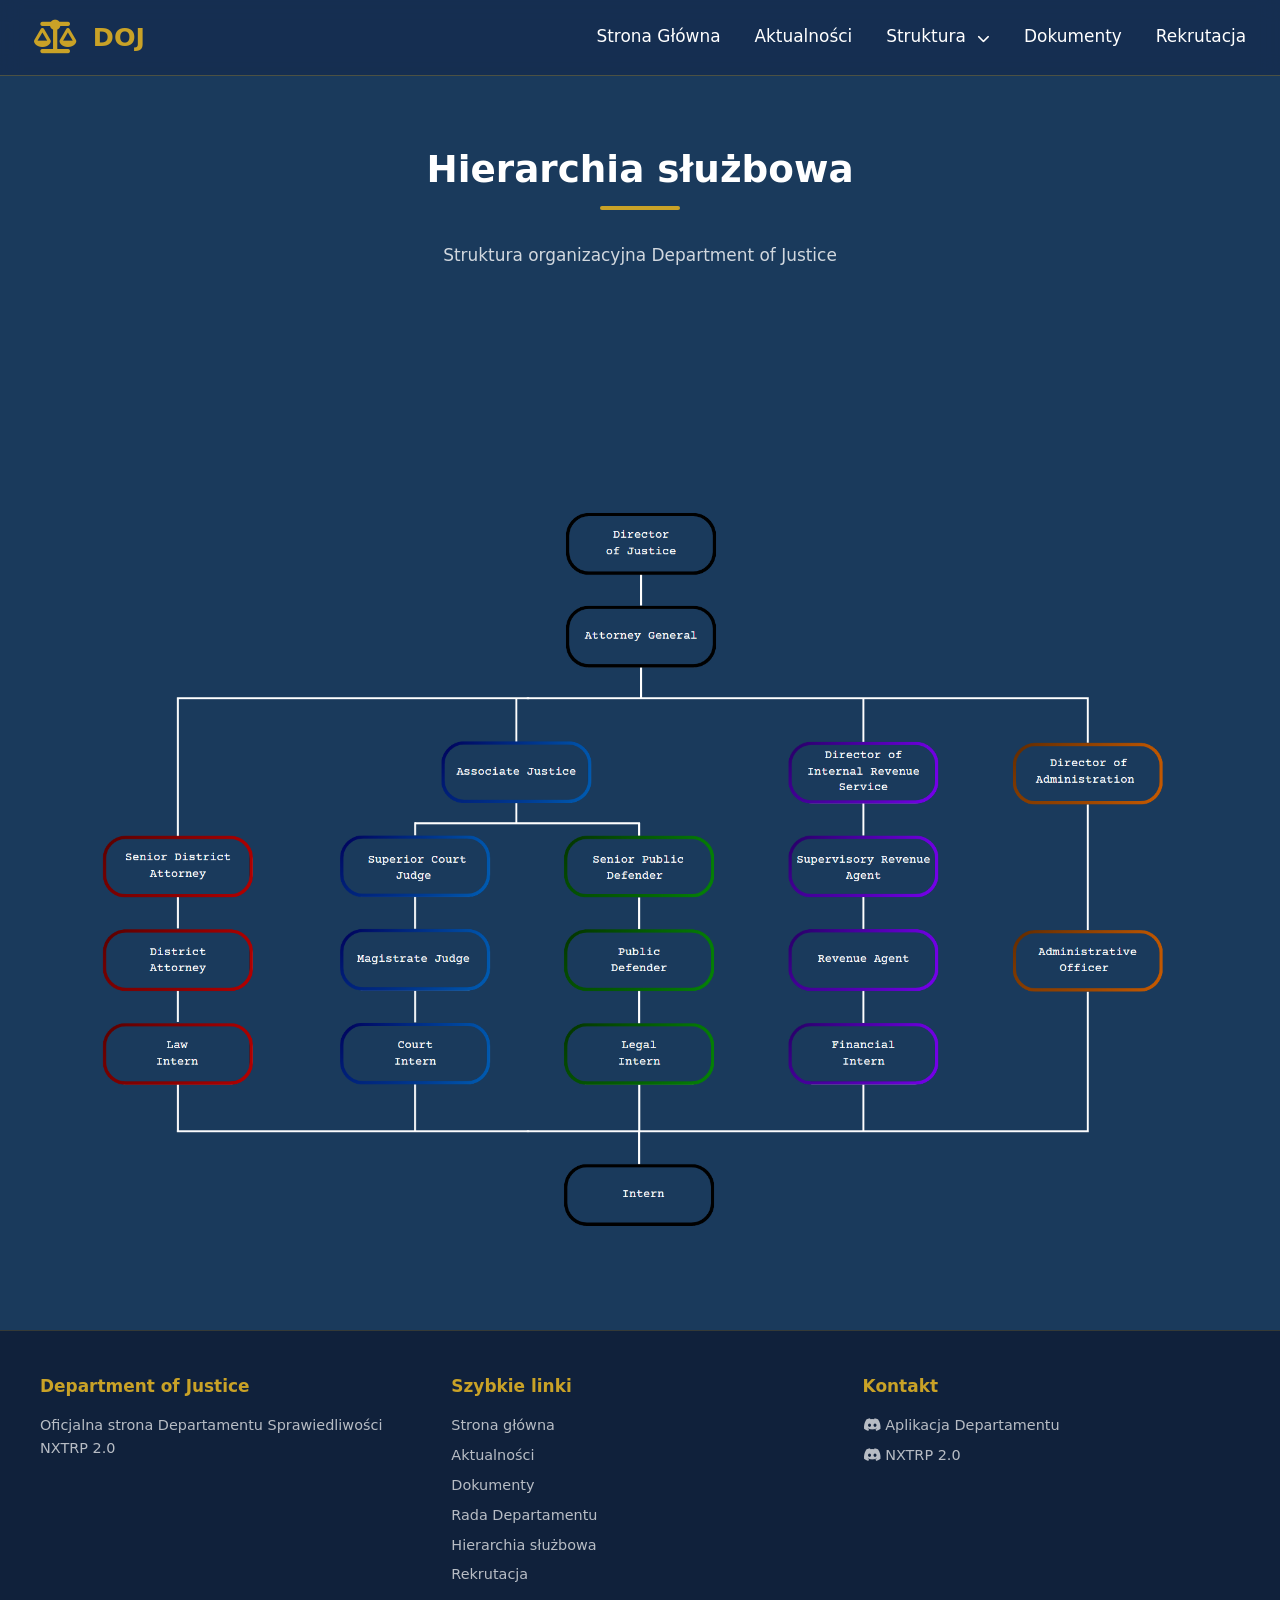
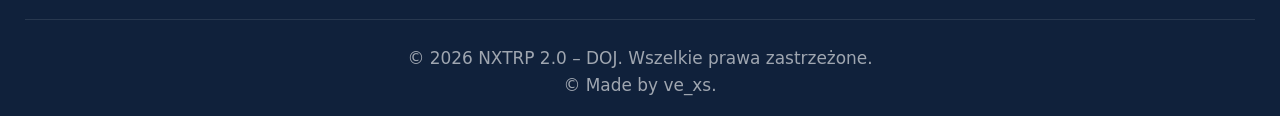
<file: index.html>
<!DOCTYPE html>
<html lang="pl">
<head>
    <meta charset="UTF-8">
    <meta name="viewport" content="width=device-width, initial-scale=1.0">

    <title>Hierarchia służbowa | Department of Justice</title>

    <link href="https://cdnjs.cloudflare.com/ajax/libs/font-awesome/6.4.0/css/all.min.css" rel="stylesheet">

    <link rel="stylesheet" href="base.css">
    <link rel="stylesheet" href="layout.css">
    <link rel="stylesheet" href="components.css">
    <link rel="stylesheet" href="footer.css">
    <link rel="stylesheet" href="mobile.css">


    <link rel="icon" type="image/png" href="dojlogog.png">
</head>

<body>

<nav id="navbar" role="navigation" aria-label="Główna nawigacja">
    <div class="nav-container">
        <a href="https://dojnxtrp.pl/" class="logo">
            <i class="fas fa-balance-scale"></i> DOJ
        </a>

        <ul class="nav-links">
            <li><a href="https://dojnxtrp.pl/">Strona Główna</a></li>
            <li><a href="https://aktualnosci.dojnxtrp.pl">Aktualności</a></li>


            <li class="has-submenu">
                <a href="#">
                    Struktura <i class="fas fa-chevron-down"></i>
                </a>
                <ul class="submenu">
                    <li><a href="https://rada.dojnxtrp.pl/">Rada Departamentu</a></li>
                    <li><a href="https://hierarchia.dojnxtrp.pl/">Hierarchia służbowa</a></li>

                    <li class="submenu-divider"></li>

                    <li><a href="https://prokuratura.dojnxtrp.pl/">Prokuratura</a></li>
                    <li><a href="https://sadownictwo.dojnxtrp.pl/">Sądownictwo</a></li>
                    <li><a href="https://adwokatura.dojnxtrp.pl/">Adwokatura</a></li>
                    <li><a href="https://irs.dojnxtrp.pl/">Internal Revenue Service </a></li>
                    <li><a href="https://administracja.dojnxtrp.pl/">Administracja</a></li>
                </ul>
            </li>

            <li><a href="https://dokumenty.dojnxtrp.pl/">Dokumenty</a></li>
            <li><a href="https://rekrutacja.dojnxtrp.pl/">Rekrutacja</a></li>
        </ul>
    </div>

    <button id="hamburger" class="hamburger" aria-label="Menu" aria-expanded="false">
        <span></span><span></span><span></span>
    </button>
</nav>

<div id="overlay" class="overlay"></div>

<div class="mobile-menu" id="mobileMenu" aria-hidden="true">

    <div class="mobile-main-menu">
        <a href="https://dojnxtrp.pl/">Strona główna</a>
        <a href="https://aktualnosci.dojnxtrp.pl">Aktualności</a>
        <a href="#" class="mobile-open-structure">
            Struktura <i class="fas fa-chevron-right"></i>
        </a>
        <a href="https://dokumenty.dojnxtrp.pl/">Dokumenty</a>
        <a href="https://rekrutacja.dojnxtrp.pl/">Rekrutacja</a>
    </div>

    <div class="mobile-structure-menu">
        <a href="#" class="mobile-back">
            <i class="fas fa-chevron-left"></i> Wróć
        </a>

        <a href="https://rada.dojnxtrp.pl/">Rada Departamentu</a>
        <a href="https://hierarchia.dojnxtrp.pl/">Hierarchia służbowa</a>
        <a href="https://prokuratura.dojnxtrp.pl/">Prokuratura</a>
        <a href="https://sadownictwo.dojnxtrp.pl/">Sądownictwo</a>
        <a href="https://adwokatura.dojnxtrp.pl/">Adwokatura</a>
        <a href="https://irs.dojnxtrp.pl/">Internal Revenue Service </a>
        <a href="https://administracja.dojnxtrp.pl/">Administracja</a>

    </div>

</div>


<main id="maincontent">

    <section class="page-section">
        <div class="section-header fade-in">
            <h2>Hierarchia służbowa</h2>
            <p>Struktura organizacyjna Department of Justice</p>
        </div>
    </section>

    <section class="hierarchy-image-section fade-in">
        <div class="hierarchy-image-wrapper">
            <img src="hierarchia.png" alt="Schemat hierarchii Department of Justice">
        </div>
    </section>

</main>

<footer>
    <div class="footer-content">

        <div class="footer-section">
            <h4>Department of Justice</h4>
            <p>Oficjalna strona Departamentu Sprawiedliwości<br>NXTRP 2.0</p>
        </div>

        <div class="footer-section">
            <h4>Szybkie linki</h4>
            <a href="https://dojnxtrp.pl/">Strona główna</a>
            <a href="https://aktualnosci.dojnxtrp.pl">Aktualności</a>
            <a href="https://dokumenty.dojnxtrp.pl/">Dokumenty</a>
            <a href="https://rada.dojnxtrp.pl/">Rada Departamentu</a>
            <a href="https://hierarchia.dojnxtrp.pl/">Hierarchia służbowa</a>
            <a href="https://rekrutacja.dojnxtrp.pl/">Rekrutacja</a>
        </div>

        <div class="footer-section">
            <h4>Kontakt</h4>
            <a href="https://discord.gg/yJ2vK65k5r " target="_blank">
                <i class="fab fa-discord"></i> Aplikacja Departamentu
            </a>
            <a href="https://discord.gg/h5h69dvCpX" target="_blank">
                <i class="fab fa-discord"></i> NXTRP 2.0
            </a>
        </div>

    </div>

    <div class="footer-bottom">
        <p>&copy; 2026 NXTRP 2.0 – DOJ. Wszelkie prawa zastrzeżone.</p>
        <p>&copy; Made by ve_xs.</p>
    </div>
</footer>

<script src="core.js"></script>
</body>
</html>
</file>
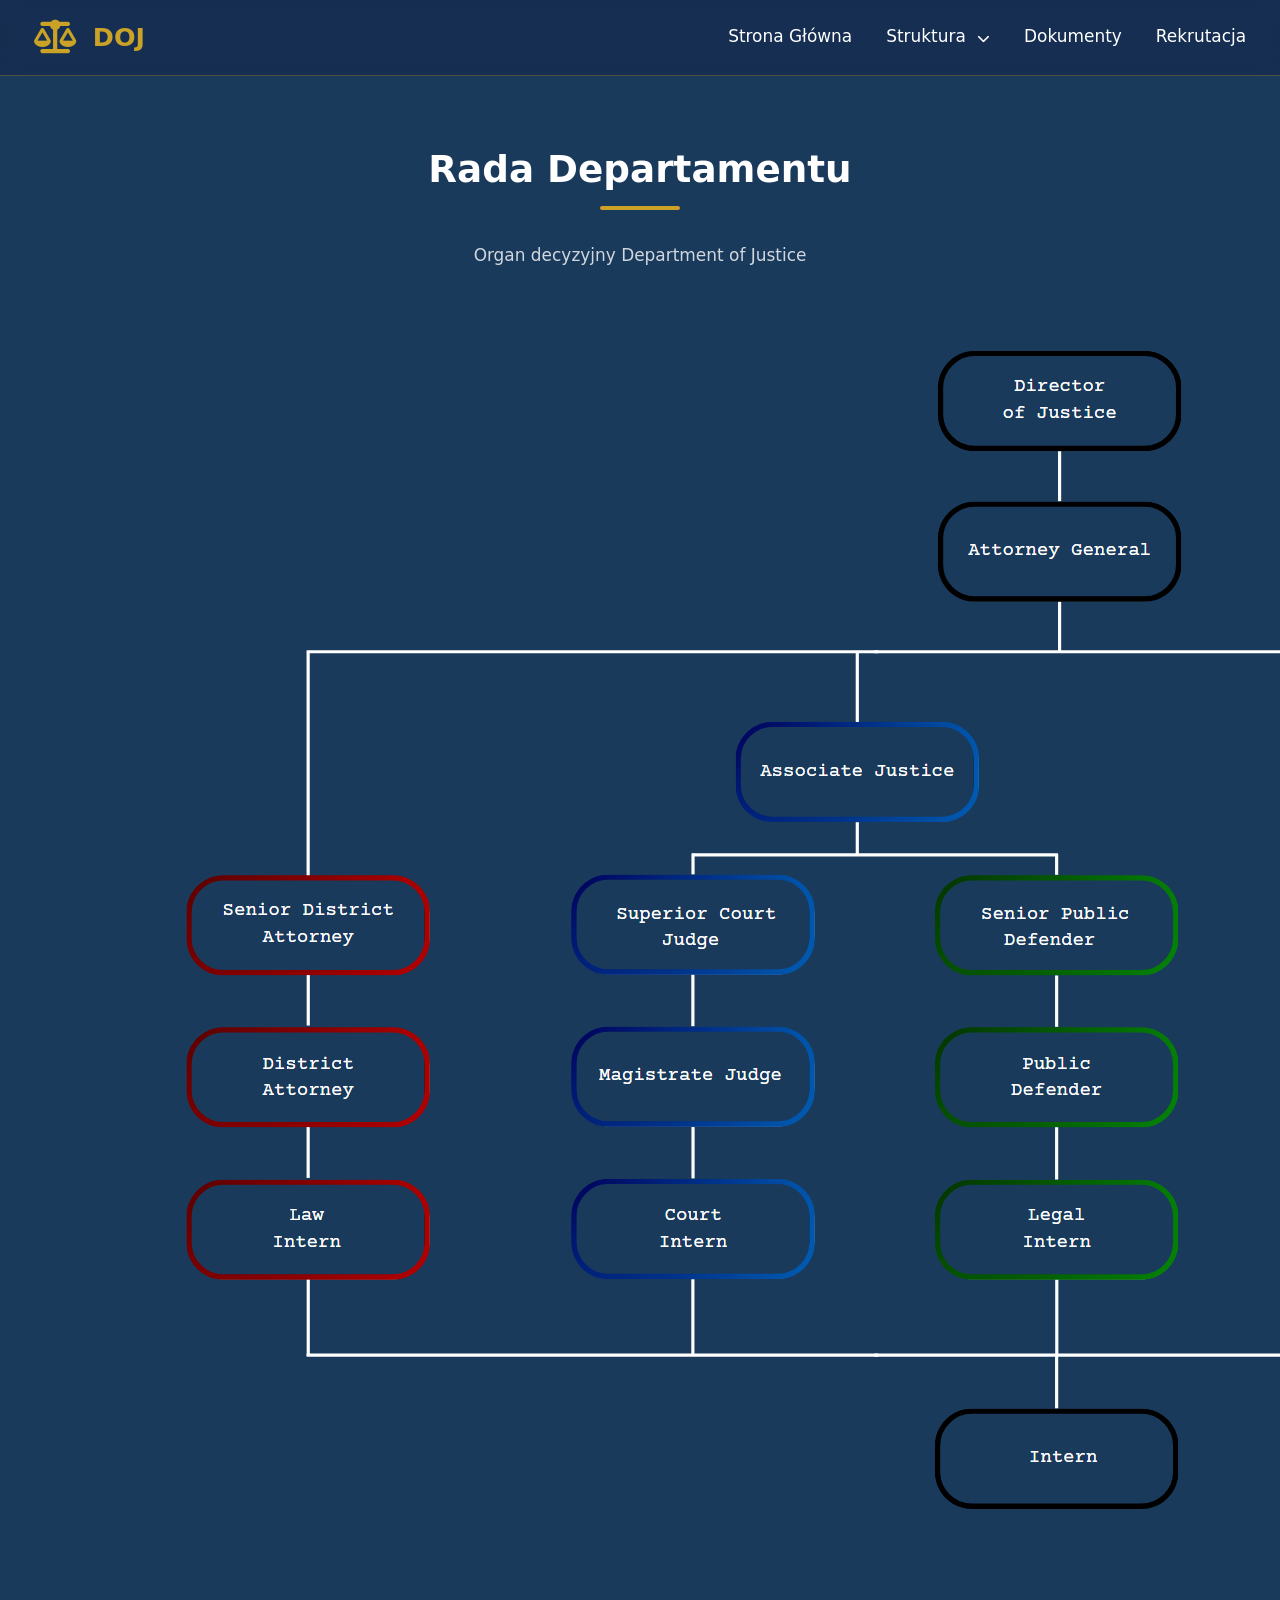
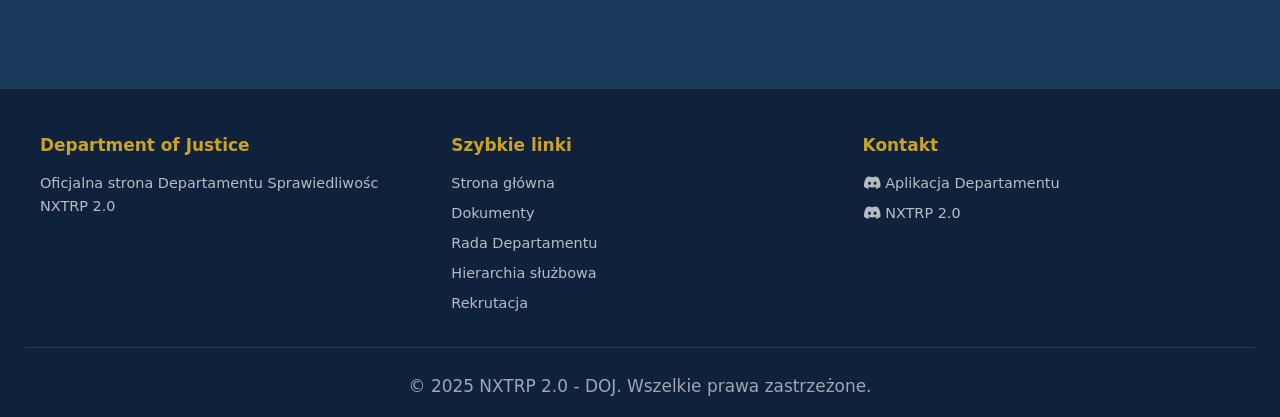
<file: hierarchy.html>
<!DOCTYPE html>
<html lang="pl">
<head>
    <meta charset="UTF-8">
    <meta name="viewport" content="width=device-width, initial-scale=1.0">
    <title>Rada Departamentu | Department of Justice</title>

    <link href="https://cdnjs.cloudflare.com/ajax/libs/font-awesome/6.4.0/css/all.min.css" rel="stylesheet">
    <link rel="stylesheet" href="base.css">
    <link rel="stylesheet" href="layout.css">
    <link rel="stylesheet" href="components.css">
    <link rel="stylesheet" href="footer.css">
    <link rel="stylesheet" href="mobile.css">
    <link rel="icon" type="image/png" href="dojlogog.png">
</head>
<body>

<nav id="navbar" role="navigation" aria-label="Główna nawigacja">
    <div class="nav-container">
        <a href="index.html" class="logo">
            <i class="fas fa-balance-scale"></i> DOJ
        </a>

        <ul class="nav-links">
            <li><a href="index.html">Strona Główna</a></li>

            <li class="has-submenu">
                <a href="#">
                    Struktura <i class="fas fa-chevron-down"></i>
                </a>
                <ul class="submenu">
                    <li><a href="rada.html">Rada Departamentu</a></li>
                    <li><a href="hierarchy.html">Hierarchia służbowa</a></li>
                </ul>
            </li>

            <li><a href="documents.html">Dokumenty</a></li>
            <li><a href="recruitment.html">Rekrutacja</a></li>
        </ul>
    </div>
    
    <!-- DODAJ TEN PRZYCISK -->
    <button id="hamburger" aria-label="Menu" aria-expanded="false">
        <span></span>
        <span></span>
        <span></span>
    </button>
</nav>

<div class="mobile-menu" id="mobileMenu" aria-hidden="true">
    <a href="index.html">Strona Główna</a>
    <a href="rada.html">Rada Departamentu</a>
    <a href="hierarchy.html">Hierarchia służbowa</a>
    <a href="documents.html">Dokumenty</a>
    <a href="recruitment.html">Rekrutacja</a>
</div>


<main id="maincontent">
    <section class="page-section">
        <div class="section-header fade-in">
            <h2>Rada Departamentu</h2>
            <p>Organ decyzyjny Department of Justice</p>
        </div>

        <div class="image-wrapper fade-in">
            <!-- PODMIEŃ NA SWOJĄ GRAFIKĘ -->
            <img src="hierarchia.png" alt="Rada Departamentu DOJ">
        </div>
    </section>
</main>

<footer>
    <div class="footer-content">
        <div class="footer-section">
            <h4>Department of Justice</h4>
            <p>Oficjalna strona Departamentu Sprawiedliwośc<br>NXTRP 2.0</p>
        </div>
        <div class="footer-section">
        <h4>Szybkie linki</h4>
        <a href="index.html">Strona główna</a>
        <a href="documents.html">Dokumenty</a>
        <a href="rada.html">Rada Departamentu</a>
        <a href="hierarchy.html">Hierarchia służbowa</a>
        <a href="recruitment.html">Rekrutacja</a>
</div>

        <div class="footer-section">
            <h4>Kontakt</h4>
           <a href="https://discord.gg/rDNfymcqYW" target="_blank" rel="noopener noreferrer"><i class="fab fa-discord"></i> Aplikacja Departamentu </a>
                <a href="https://discord.gg/h5h69dvCpX" target="_blank" rel="noopener noreferrer"><i class="fab fa-discord"></i>  NXTRP 2.0 </a>
         
        </div>
    </div>
    <div class="footer-bottom">
        <p>&copy; 2025 NXTRP 2.0 - DOJ. Wszelkie prawa zastrzeżone.</p>
    </div>
</footer>

<script>
    (function() {
        const navLinks = document.querySelectorAll('.nav-links a');
        const current = location.pathname.split('/').pop() || 'index.html';
        navLinks.forEach(a => {
            const href = a.getAttribute('href');
            if (href === current) {
                a.classList.add('active');
                a.setAttribute('aria-current', 'page');
            }
        });

        document.querySelectorAll('.btn-doc').forEach(btn => {
            if (!btn.hasAttribute('aria-label')) {
                btn.setAttribute('aria-label', btn.textContent.trim());
            }
        });

        const hamburger = document.getElementById('hamburger');
        const mobileMenu = document.getElementById('mobileMenu');
        
        if (hamburger && mobileMenu) {
            hamburger.setAttribute('aria-expanded', 'false');
            
            hamburger.addEventListener('click', () => {
                const open = mobileMenu.classList.toggle('open');
                hamburger.classList.toggle('open', open);
                hamburger.setAttribute('aria-expanded', String(open));
                mobileMenu.setAttribute('aria-hidden', String(!open));
            });
            
            mobileMenu.querySelectorAll('a').forEach(a => {
                a.addEventListener('click', () => {
                    mobileMenu.classList.remove('open');
                    hamburger.classList.remove('open');
                    hamburger.setAttribute('aria-expanded', 'false');
                    mobileMenu.setAttribute('aria-hidden', 'true');
                });
            });
            
            document.addEventListener('keydown', (ev) => {
                if (ev.key === 'Escape' && mobileMenu.classList.contains('open')) {
                    mobileMenu.classList.remove('open');
                    hamburger.classList.remove('open');
                    hamburger.setAttribute('aria-expanded', 'false');
                    mobileMenu.setAttribute('aria-hidden', 'true');
                }
            });
        }
    })();
</script>

<script src="core.js"></script>
</body>
</html>
</file>
<file: base.css>
:root {
    --primary: #1a3a5c;           /* Ciemny granat - główne tło */
    --dark: #162e51;              /* GŁÓWNY kolor - ciemniejszy granat */
    --dark-brown: #0f1f38;        /* Bardzo ciemny granat - kafelki */
    --accent: #C9A227;            /* Złoto - akcenty */
    --accent-hover: #d4af37;      /* Jaśniejsze złoto */
    --burgundy: #a0522d;          /* Sienna - ważne elementy */
    --light: #ffffff;             /* Biały tekst */
    --text-dark: #162e51;         /* Ciemny tekst na jasnych elementach */
    --text-muted: rgba(22, 46, 81, .8); /* Przygaszony tekst */
    
    --gradient-card: linear-gradient(145deg, rgba(22, 46, 81, 0.95), rgba(15, 31, 56, 0.98));
    --gradient-bg: linear-gradient(180deg, #2a4a6f 0%, #1a3a5c 100%);
    
    --text-scale: 1;
}

* {
    margin: 0;
    padding: 0;
    box-sizing: border-box;
}

html {
    scroll-behavior: smooth;
}

body {
    font-family: 'Inter', 'Roboto', 'Segoe UI', system-ui, sans-serif;
    background: var(--primary);
    color: var(--text-dark);
    overflow-x: hidden;
    -webkit-font-smoothing: antialiased;
    -moz-osx-font-smoothing: grayscale;
}

::-webkit-scrollbar {
    width: 10px;
}

::-webkit-scrollbar-track {
    background: var(--dark);
}

::-webkit-scrollbar-thumb {
    background: var(--dark-brown);
    border-radius: 5px;
}

::-webkit-scrollbar-thumb:hover {
    background: var(--accent);
}

.loader {
    position: fixed;
    top: 0;
    left: 0;
    width: 100%;
    height: 100%;
    background: var(--primary);
    z-index: 9999;
    display: flex;
    align-items: center;
    justify-content: center;
    transition: opacity .5s, visibility .5s;
}

.loader.hidden {
    opacity: 0;
    visibility: hidden;
    pointer-events: none;
}

.loader-icon {
    width: 80px;
    height: 80px;
    border: 4px solid var(--accent);
    border-top-color: transparent;
    border-radius: 50%;
    animation: spin 1s linear infinite;
}

@keyframes spin {
    to { transform: rotate(360deg); }
}

.fade-in {
    opacity: 0;
    transform: translateY(30px);
    transition: all .6s ease-out;
}

.fade-in.visible {
    opacity: 1;
    transform: translateY(0);
}



.about {
    background: linear-gradient(180deg, var(--dark) 0%, var(--primary) 100%);
}

.about-grid {
    display: grid;
    grid-template-columns: repeat(auto-fit, minmax(280px, 1fr));
    gap: 2rem;
    max-width: 1200px;
    margin: 0 auto;
}

.about-card {
    background: rgba(42, 31, 22, .3);
    border: 1px solid rgba(201, 162, 39, .2);
    border-radius: 20px;
    padding: 2rem;
    transition: all .3s;
}

.about-card:hover {
    transform: translateY(-10px);
    border-color: var(--accent);
    box-shadow: 0 20px 40px rgba(201, 162, 39, .2);
}

.about-card i {
    font-size: 2.5rem;
    color: var(--accent);
    margin-bottom: 1rem;
    display: block;
}

.about-card h3 {
    font-size: 1.3rem;
    margin-bottom: .8rem;
}

.about-card p {
    color: rgba(255, 255, 255, .7);
    line-height: 1.7;
    font-size: .95rem;

}
</file>
<file: layout.css>
nav {
    position: fixed;
    top: 0;
    width: 100%;
    z-index: 1000;
    background: rgba(22, 46, 81, .95);
    backdrop-filter: blur(10px);
    border-bottom: 1px solid rgba(201, 162, 39, .3);
    transition: all .3s;
}

nav.scrolled {
    background: rgba(22, 46, 81, .98);
    box-shadow: 0 4px 30px rgba(0, 0, 0, .5);
}



.nav-container {
    max-width: 1400px;
    margin: 0 auto;
    display: flex;
    justify-content: space-between;
    align-items: center;
    padding: 1rem 2rem;
}
.submenu-divider {
    height: 1px;
    background: rgba(255,255,255,0.15);
    margin: 8px 0;
    list-style: none;
}


.logo {
    display: flex;
    align-items: center;
    gap: 1rem;
    font-size: 1.5rem;
    font-weight: 700;
    color: var(--accent);
    text-decoration: none;
}

.logo i {
    font-size: 2rem;
}

.nav-links {
    display: flex;
    gap: 2rem;
    list-style: none;
}

.nav-links a {
    color: var(--light);
    text-decoration: none;
    font-weight: 500;
    position: relative;
    padding: .5rem 0;
    transition: color .3s;
}

.nav-links a::after {
    content: '';
    position: absolute;
    bottom: 0;
    left: 0;
    width: 0;
    height: 2px;
    background: var(--accent);
    transition: width .3s;
}

.nav-links a:hover {
    color: var(--accent);
}

.nav-links a:hover::after {
    width: 100%;
}



section {
    padding: 5rem 1.5rem;
}

.section-header {
    text-align: center;
    margin-bottom: 3rem;
}

.section-header h2 {
    font-size: 2.2rem;
    margin-bottom: 1rem;
    position: relative;
    display: inline-block;
    color: var(--light);
}

.section-header h2::after {
    content: '';
    position: absolute;
    bottom: -10px;
    left: 50%;
    transform: translateX(-50%);
    width: 80px;
    height: 4px;
    background: var(--accent);
    border-radius: 2px;
}

.section-header p {
    color: rgba(255, 255, 255, .8);
    max-width: 600px;
    margin: 1.5rem auto 0;

}
</file>
<file: components.css>
:root {
    --primary: #1a3a5c;
    --dark: #162e51;
    --light: #ffffff;
    --text-dark: #ffffff;
    --accent: #C9A227;
    --transition-fast: 160ms;
    --transition-medium: 300ms;
    --text-scale: 1.06;
}

html {
    font-size: calc(16px * var(--text-scale));
}

body {
    margin: 0;
    font-family: 'Inter', 'Segoe UI', system-ui, sans-serif;
    color: var(--light);
    line-height: 1.6;
}


.btn {
    padding: .9rem 1.8rem;
    border-radius: 8px;
    font-weight: 500;
    text-decoration: none;
    cursor: pointer;
    border: none;
    font-size: .95rem;
    display: inline-flex;
    align-items: center;
    gap: .5rem;
    transition: all .3s;
}

.btn-primary {
    background: var(--accent);
    color: var(--light);
}

.btn-outline {
    background: transparent;
    color: var(--text-dark);
    border: 2px solid var(--text-dark);
}

.btn-small {
    padding: .6rem 1.2rem;
    font-size: .85rem;
}

.btn-doc {
    background: rgba(255,255,255,.12);
    color: var(--light);
    border: 1.5px solid rgba(255,255,255,.35);
    backdrop-filter: blur(10px);
}


.hero-buttons {
    display: flex;
    justify-content: center;
    align-items: center;
    gap: 1.5rem;
}

.hero-buttons .btn-hero {
    flex: 0 0 auto;
    width: auto;
    margin: 0;
}

@media (max-width: 600px) {
    .hero-buttons {
        flex-direction: column;
    }

    .hero-buttons .btn-hero {
        width: 100%;
        justify-content: center;
    }
}


.docs-grid {
    display: grid;
    grid-template-columns: repeat(auto-fit, minmax(300px, 1fr));
    gap: 1.5rem;
    align-items: stretch;
}


.doc-card {
    background: linear-gradient(145deg, rgba(22,46,81,.95), rgba(15,31,56,.98));
    border: 1px solid rgba(201,162,39,.45);
    border-radius: 16px;
    padding: 1.5rem;
    display: flex;
    flex-direction: column;
    height: 100%;
}

.doc-card p {
    color: rgba(255,255,255,.85);
    margin-bottom: 1.2rem;
}

.doc-footer {
    margin-top: auto;
    display: flex;
    justify-content: space-between;
    align-items: center;
    gap: 1rem;
}


.doc-card .btn-doc {
    transition:
        background-color 0.25s ease,
        border-color 0.25s ease,
        box-shadow 0.25s ease,
        transform 0.2s ease;
}

.doc-card .btn-doc:hover {
    background-color: rgba(201, 162, 39, 0.18);
    border-color: var(--accent);
    transform: translateY(-2px);
    box-shadow: 0 6px 16px rgba(201, 162, 39, 0.35);
}

.doc-card .btn {
    flex: 0 0 auto;
    width: auto;
}


h1 { font-size: 2.25rem; }
h2 { font-size: 1.75rem; }
h3 { font-size: 1.25rem; }
h4 { font-size: 1rem; }

p, a, li, .btn {
    font-size: 1rem;
}


.documents {
    background: #1f3f63;
    padding: 4rem 1rem;
}

.documents .docs-grid {
    display: grid;
    grid-template-columns: repeat(auto-fit, minmax(280px, 1fr));
    gap: 2rem;
}

.documents .doc-card {
    background: linear-gradient(
        180deg,
        rgba(18, 38, 63, 0.95),
        rgba(13, 29, 50, 0.98)
    );
    border-radius: 18px;
    padding: 2rem 1.8rem;
    border: 1px solid rgba(201, 162, 39, 0.35);
    box-shadow: 0 20px 50px rgba(0,0,0,.35);

    display: flex;
    flex-direction: column;
    height: 100%;

    transition: transform .35s ease, box-shadow .35s ease, border-color .35s ease;
}

.documents .doc-card:hover {
    transform: translateY(-6px);
    border-color: var(--accent);
    box-shadow: 0 25px 60px rgba(0,0,0,.45);
}

.documents .doc-header {
    display: flex;
    align-items: flex-start;
    gap: 1rem;
    margin-bottom: 1.2rem;
}

.documents .doc-icon i {
    color: var(--accent);
    font-size: 1.8rem;
}

.documents .doc-info h3 {
    font-size: 1.2rem;
    line-height: 1.35;
    margin: 0 0 .3rem;
    color: #ffffff;
}

.documents .doc-info span {
    font-size: .85rem;
    opacity: .75;
}

.documents .doc-card p {
    font-size: .95rem;
    color: rgba(255,255,255,.85);
    line-height: 1.55;
    margin: .6rem 0 1.4rem;

    display: -webkit-box;
    -webkit-box-orient: vertical;
    overflow: hidden;
}

.documents .doc-footer {
    margin-top: auto;
    display: flex;
    justify-content: space-between;
    align-items: center;
}

.documents .doc-meta {
    font-size: .85rem;
    opacity: .8;
}

.documents .btn-doc {
    background: rgba(255,255,255,.12);
    border: 1.5px solid rgba(255,255,255,.35);
    color: #fff;
}


.nav-links li {
    position: relative;
}

.submenu {
    position: absolute;
    top: 100%;
    left: 0;
    min-width: 220px;
    background: #162e51;
    border-radius: 8px;
    padding: 10px 0;
    display: none;
    box-shadow: 0 10px 25px rgba(0,0,0,.25);
    z-index: 1000;
}

.has-submenu:hover .submenu {
    display: block;
}

.submenu li a {
    display: block;
    padding: 10px 20px;
    white-space: nowrap;
}

.submenu li a:hover {
    background: rgba(255,255,255,.08);
}

.has-submenu > a i {
    font-size: 0.75em;
    margin-left: 6px;
}
.nav-links,
.nav-links ul {
    list-style: none;
    margin: 0;
    padding: 0;
}

.page-section {
    max-width: 1200px;
    margin: 140px auto;
    padding: 0 20px;
    color: white;
}

.hierarchy-image-wrapper {
    display: flex;
    justify-content: center;
}

.hierarchy-image-wrapper img {
    max-width: 100%;
    border-radius: 14px;
}



.doj-profile {
    background-color: #162e51;
    padding: 100px 0;
    color: #ffffff;
}

.doj-profile-inner {
    max-width: 1200px;
    margin: 0 auto;
    padding: 0 30px;

    display: flex;
    gap: 60px;
    align-items: center;
}

.doj-profile-left img {
    width: 360px;
    height: auto;
    border-radius: 6px;
    box-shadow: 0 20px 40px rgba(0, 0, 0, 0.45);
}

.doj-profile-right {
    flex: 1;
}

.doj-rank {
    margin: 0 0 12px;
    font-size: 0.85rem;
    letter-spacing: 2px;
    text-transform: uppercase;
    color: #9fb6d9;
    font-weight: 600;
}

.doj-name {
    margin: 0 0 30px;
    font-size: 2.2rem;
    font-weight: 700;
    color: #ffffff;
}

.doj-profile-right p {
    font-size: 1rem;
    line-height: 1.8;
    color: rgba(255, 255, 255, 0.9);
    max-width: 720px;
}

@media (max-width: 900px) {
    .doj-profile-inner {
        flex-direction: column;
        text-align: center;
    }

    .doj-profile-left img {
        width: 260px;
    }
}
</file>
<file: footer.css>
footer {
    background: rgba(15, 31, 56, .9);
    border-top: 1px solid rgba(201, 162, 39, .2);
    padding: 2.5rem 1.5rem 1rem;
}

.footer-content {
    max-width: 1200px;
    margin: 0 auto;
    display: grid;
    grid-template-columns: repeat(auto-fit, minmax(180px, 1fr));
    gap: 2rem;
    margin-bottom: 1.5rem;
}

.footer-section h4 {
    color: var(--accent);
    margin-bottom: .8rem;
    font-size: 1rem;
}

.footer-section p,
.footer-section a {
    color: rgba(255, 255, 255, .7);
    text-decoration: none;
    display: block;
    margin-bottom: .4rem;
    font-size: .85rem;
    transition: color .3s;
}

.footer-section a:hover {
    color: var(--accent);
}

.footer-bottom {
    text-align: center;
    padding-top: 1.5rem;
    border-top: 1px solid rgba(255, 255, 255, .1);
    color: rgba(255, 255, 255, .6);
    font-size: .8rem;

}
</file>
<file: mobile.css>
@media(max-width: 768px) {

    .nav-links {
        display: none;
    }

    .hamburger {
        display: flex;
    }

    .form-row {
        grid-template-columns: 1fr;
    }

    .recruitment-header {
        justify-content: center;
        text-align: center;
    }

    .docs-grid {
        grid-template-columns: 1fr;
    }

    .gallery-grid {
        grid-template-columns: 1fr;
    }

    .schedule-grid,
    .archive-grid {
        grid-template-columns: 1fr;
    }
    .hero-badge {
        
       margin-top: 4vh;
    }
}




.documents {
    background: #1f3f63 !important;
    padding: 4rem 1rem !important;
}

.documents .docs-grid {
    display: grid !important;
    grid-template-columns: repeat(auto-fit, minmax(280px, 1fr)) !important;
    gap: 2rem !important;
    align-items: stretch !important;
}

.documents .doc-card {
    background: linear-gradient(
        180deg,
        rgba(18, 38, 63, 0.95),
        rgba(13, 29, 50, 0.98)
    ) !important;

    border-radius: 18px !important;
    padding: 2rem 1.8rem !important;
    border: 1px solid rgba(201, 162, 39, 0.35) !important;
    box-shadow: 0 20px 50px rgba(0,0,0,.35) !important;

    display: flex !important;
    flex-direction: column !important;
    height: 100% !important;

    transition: transform .35s ease, box-shadow .35s ease, border-color .35s ease !important;
}

.documents .doc-card:hover {
    transform: translateY(-6px) !important;
    border-color: var(--accent) !important;
    box-shadow: 0 25px 60px rgba(0,0,0,.45) !important;
}

.documents .doc-header {
    display: flex !important;
    align-items: flex-start !important;
    gap: 1rem !important;
    margin-bottom: 1.2rem !important;
}

.documents .doc-icon i {
    color: var(--accent) !important;
    font-size: 1.8rem !important;
}

.documents .doc-info h3 {
    font-size: 1.2rem !important;
    line-height: 1.35 !important;
    margin: 0 0 .3rem !important;
    color: #fff !important;
}

.documents .doc-info span {
    font-size: .85rem !important;
    opacity: .75 !important;
}

.documents .doc-card p {
    font-size: .95rem !important;
    color: rgba(255,255,255,.85) !important;
    line-height: 1.55 !important;
    margin: .6rem 0 1.4rem !important;

    display: -webkit-box !important;
    -webkit-box-orient: vertical !important;
    overflow: hidden !important;
}

.documents .doc-footer {
    margin-top: auto !important;
    display: flex !important;
    justify-content: space-between !important;
    align-items: center !important;
    gap: 1rem !important;
}

.documents .doc-meta {
    font-size: .85rem !important;
    opacity: .8 !important;
}

.documents .btn-doc {
    background: rgba(255,255,255,.12) !important;
    border: 1.5px solid rgba(255,255,255,.35) !important;
    color: #fff !important;
}

.mobile-main-menu,
.mobile-structure-menu {
    display: none;
}

.mobile-menu.show-main .mobile-main-menu {
    display: block;
}

.mobile-menu.show-structure .mobile-structure-menu {
    display: block;
}


#hamburger {
    display: none;
    width: 32px;
    height: 28px;
    background: transparent;
    border: none;
    cursor: pointer;
    padding: 0;
    z-index: 1001;
    position: relative;
    margin-left: auto; 
    margin-top: -5.5vh;
    margin-bottom: 1vh;
    margin-right: 5vw;

}

#hamburger span {
    position: absolute;
    left: 0;
    width: 100%;
    height: 3px;
    background: var(--gold, #d4af37);
    border-radius: 2px;
    transition: 0.3s ease;
    display: block;
}

#hamburger span:nth-child(1) {
    top: 0;
}

#hamburger span:nth-child(2) {
    top: 50%;
    transform: translateY(-50%);
}

#hamburger span:nth-child(3) {
    bottom: 0;
}

#hamburger.open span:nth-child(1) {
    top: 50%;
    transform: translateY(-50%) rotate(45deg);
}

#hamburger.open span:nth-child(2) {
    opacity: 0;
}

#hamburger.open span:nth-child(3) {
    bottom: auto;
    top: 50%;
    transform: translateY(-50%) rotate(-45deg);
}

.mobile-menu {
    position: fixed;
    top: 62px;
    right: -100%;
    width: 300px;
    max-width: 85vw;
    height:100vh;
    background: linear-gradient(180deg, rgba(15, 15, 15, 0.98) 0%, rgba(20, 20, 20, 0.95) 100%);
    backdrop-filter: blur(20px);
    -webkit-backdrop-filter: blur(20px);
    padding: 2rem 0;
    transition: right 0.4s cubic-bezier(0.68, -0.55, 0.265, 1.55);
    z-index: 999;
    overflow-y: auto;
    border-left: 2px solid rgba(212, 175, 55, 0.3);
    box-shadow: -5px 0 30px rgba(0, 0, 0, 0.5);
}

.mobile-menu.open {
    right: 0;
}

.mobile-menu a {
    display: block;
    padding: 1.2rem 2rem;
    color: rgba(255, 255, 255, 0.9);
    text-decoration: none;
    font-size: 1.1rem;
    font-weight: 500;
    border-bottom: 1px solid rgba(255, 255, 255, 0.05);
    transition: all 0.3s ease;
    position: relative;
}

.mobile-menu a::before {
    content: '';
    position: absolute;
    left: 0;
    top: 0;
    height: 100%;
    width: 4px;
    background: var(--gold, #d4af37);
    transform: scaleY(0);
    transition: transform 0.3s ease;
}

.mobile-menu a:hover,
.mobile-menu a:focus {
    background: rgba(212, 175, 55, 0.1);
    color: var(--gold, #d4af37);
    padding-left: 2.5rem;
}

.mobile-menu a:hover::before,
.mobile-menu a:focus::before {
    transform: scaleY(1);
}

.mobile-menu a:first-child {
    border-top: 1px solid rgba(255, 255, 255, 0.05);
}

.overlay {
    position: fixed;
    top: 0;
    left: 0;
    width: 100%;
    height: 100%;
    background: rgba(0, 0, 0, 0.75);
    opacity: 0;
    visibility: hidden;
    transition: all 0.3s ease;
    z-index: 998;
    backdrop-filter: blur(3px);
}

.overlay.active {
    opacity: 1;
    visibility: visible;
}

@media (max-width: 968px) {
    #hamburger {
        display: flex;
    }
    
    .nav-links {
        display: none !important;
    }
}

@media (max-width: 480px) {
    .mobile-menu {
        width: 100%;
        max-width: 100%;
        border-left: none;
    }
    
    .mobile-menu a {
        font-size: 1rem;
        padding: 1rem 1.5rem;
    }
}

.mobile-menu {
    scroll-behavior: smooth;
    -webkit-overflow-scrolling: touch;
}

body.menu-open {
    overflow: hidden;

}
</file>
